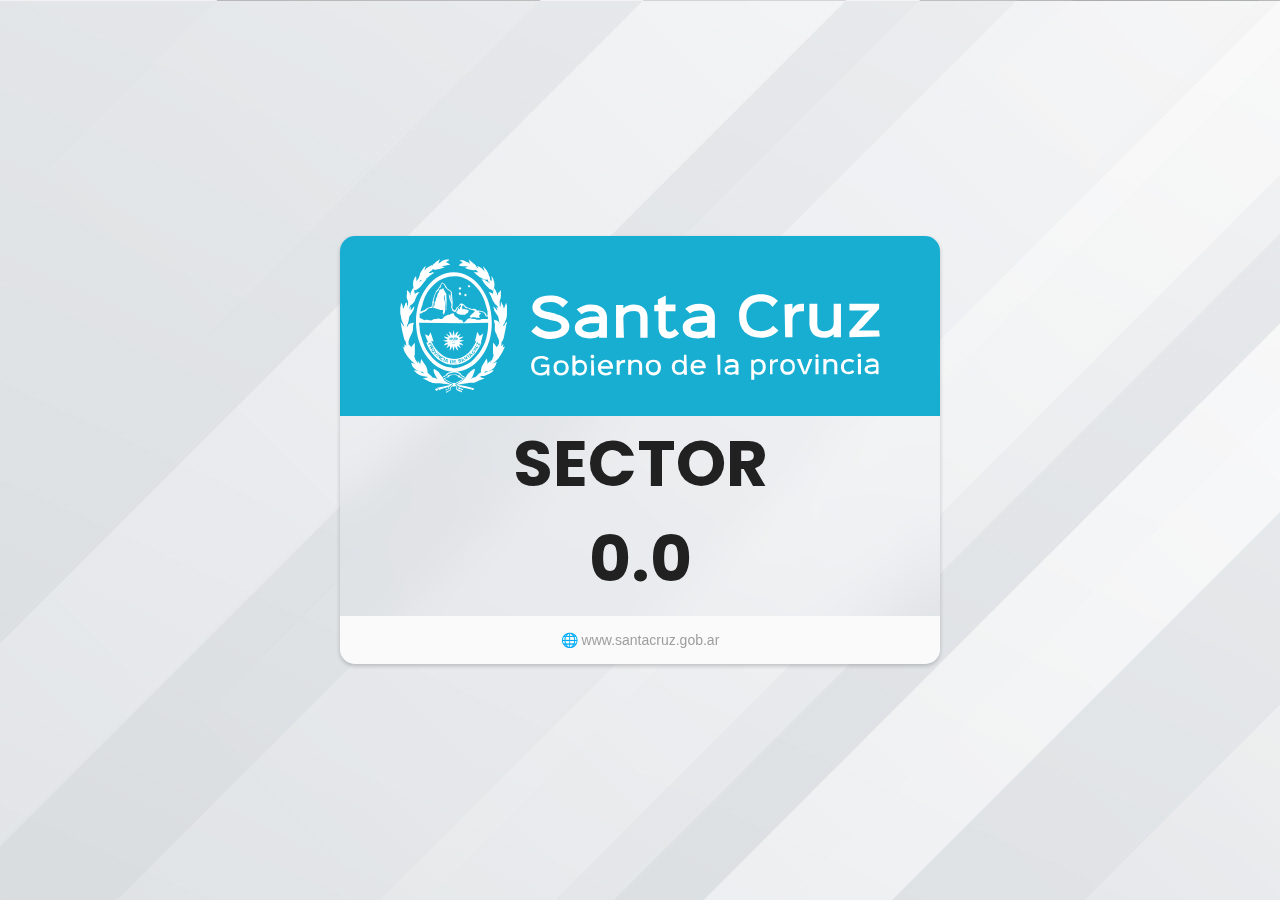
<file: index.html>
<!DOCTYPE html>
<html lang="en">
<head>
    <meta charset="UTF-8">
    <meta http-equiv="X-UA-Compatible" content="IE=edge">
    <meta name="viewport" content="width=device-width, initial-scale=1.0">
    <title>ID CARNETS | Gobierno de Santa Cruz</title>
    <link rel="stylesheet" href="./css/style.css">
</head>
<body>
    <main class="containerPadre">
        <div class="container">
            <div class="card">
                <div class="banner"></div>
                <div class="content">
                    <H3>SECTOR</H3>
                    <H3>0.0</H3>
                </div>
                <div>
                    <ul>
                        <a href="https://www.santacruz.gob.ar/">🌐 www.santacruz.gob.ar</a>
                    </ul>
            </div>
        </div>
    </main>
</body>
</html>
</file>
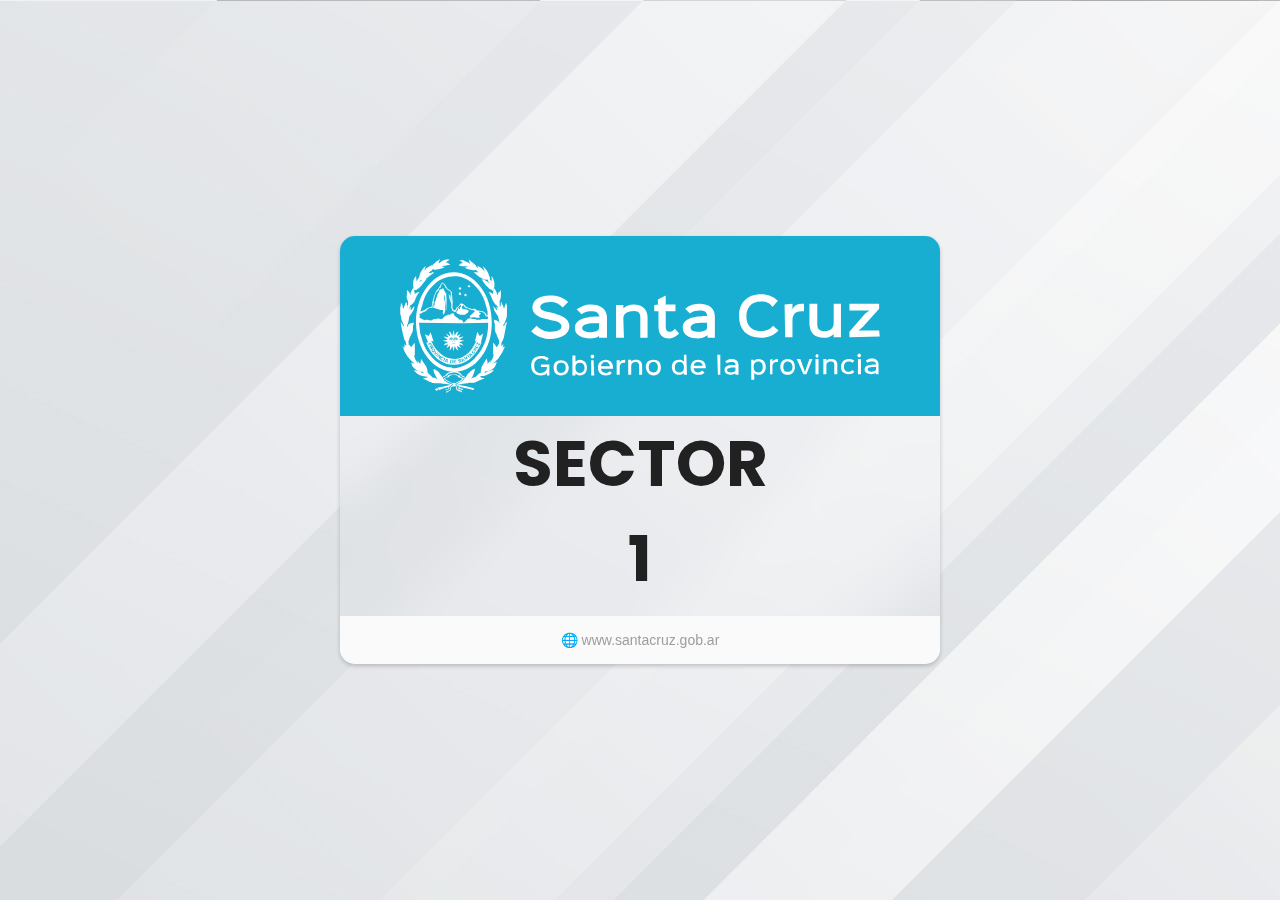
<file: sector1.html>
<!DOCTYPE html>
<html lang="en">
<head>
    <meta charset="UTF-8">
    <meta http-equiv="X-UA-Compatible" content="IE=edge">
    <meta name="viewport" content="width=device-width, initial-scale=1.0">
    <title>ID CARNETS | Gobierno de Santa Cruz</title>
    <link rel="stylesheet" href="./css/style.css">
</head>
<body>
    <main class="containerPadre">
        <div class="container">
            <div class="card">
                <div class="banner"></div>
                <div class="content">
                    <H3>SECTOR</H3>
                    <H3>1</H3>
                </div>
                <div>
                    <ul>
                        <a href="https://www.santacruz.gob.ar/">🌐 www.santacruz.gob.ar</a>
                    </ul>
            </div>
        </div>
    </main>
</body>
</html>
</file>
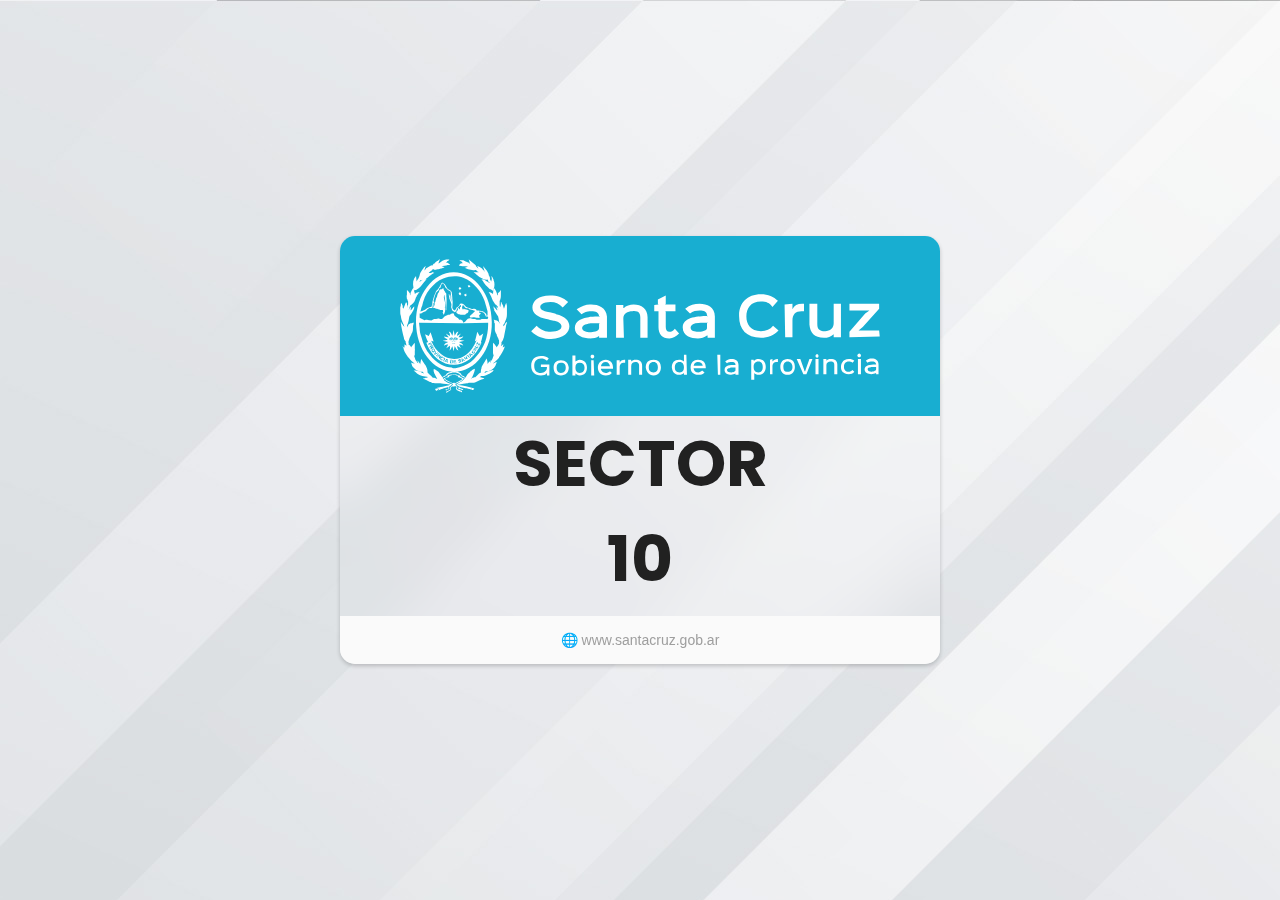
<file: sector10.html>
<!DOCTYPE html>
<html lang="en">
<head>
    <meta charset="UTF-8">
    <meta http-equiv="X-UA-Compatible" content="IE=edge">
    <meta name="viewport" content="width=device-width, initial-scale=1.0">
    <title>ID CARNETS | Gobierno de Santa Cruz</title>
    <link rel="stylesheet" href="./css/style.css">
</head>
<body>
    <main class="containerPadre">
        <div class="container">
            <div class="card">
                <div class="banner"></div>
                <div class="content">
                    <H3>SECTOR</H3>
                    <H3>10</H3>
                </div>
                <div>
                    <ul>
                        <a href="https://www.santacruz.gob.ar/">🌐 www.santacruz.gob.ar</a>
                    </ul>
            </div>
        </div>
    </main>
</body>
</html>
</file>
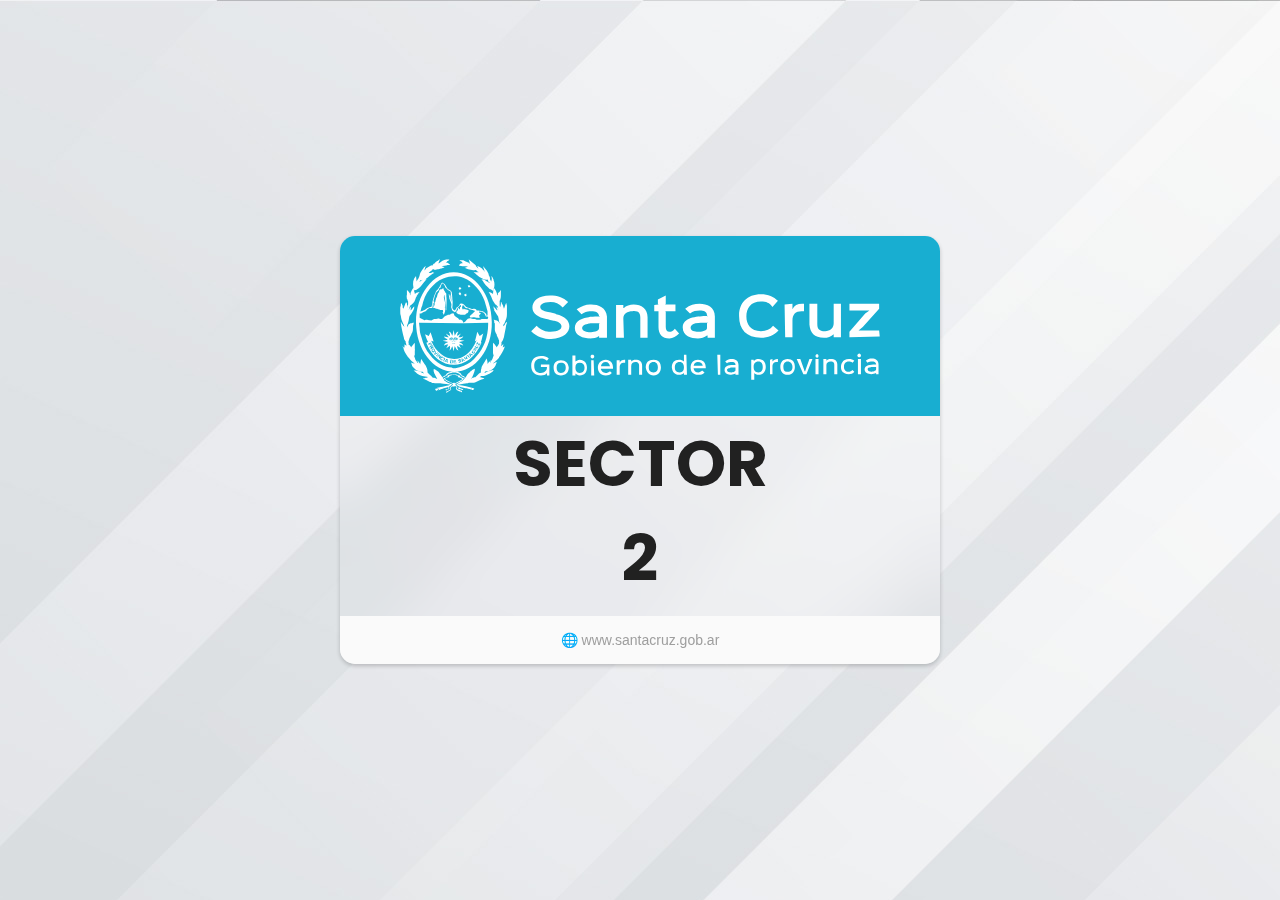
<file: sector2.html>
<!DOCTYPE html>
<html lang="en">
<head>
    <meta charset="UTF-8">
    <meta http-equiv="X-UA-Compatible" content="IE=edge">
    <meta name="viewport" content="width=device-width, initial-scale=1.0">
    <title>ID CARNETS | Gobierno de Santa Cruz</title>
    <link rel="stylesheet" href="./css/style.css">
</head>
<body>
    <main class="containerPadre">
        <div class="container">
            <div class="card">
                <div class="banner"></div>
                <div class="content">
                    <H3>SECTOR</H3>
                    <H3>2</H3>
                </div>
                <div>
                    <ul>
                        <a href="https://www.santacruz.gob.ar/">🌐 www.santacruz.gob.ar</a>
                    </ul>
            </div>
        </div>
    </main>
</body>
</html>
</file>
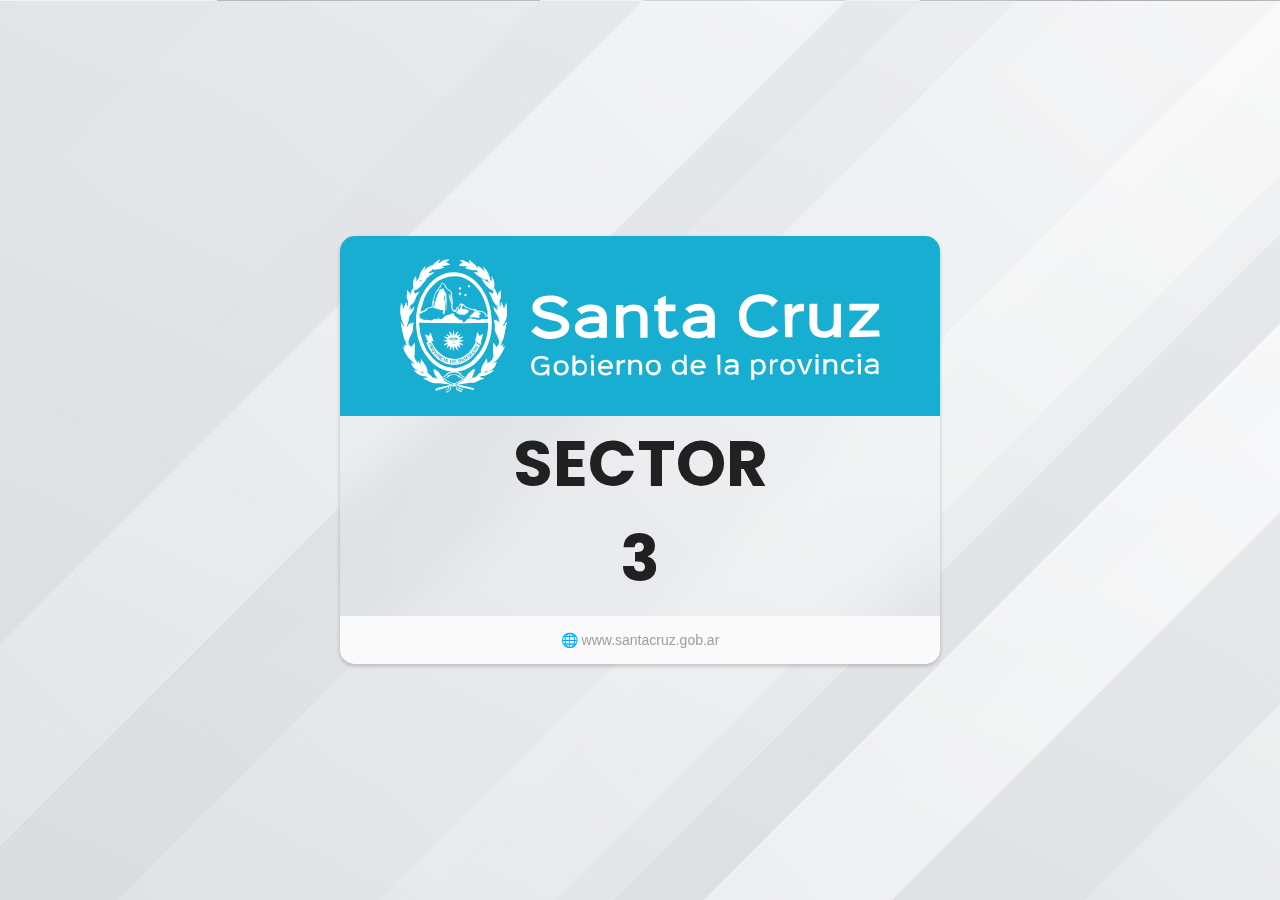
<file: sector3.html>
<!DOCTYPE html>
<html lang="en">
<head>
    <meta charset="UTF-8">
    <meta http-equiv="X-UA-Compatible" content="IE=edge">
    <meta name="viewport" content="width=device-width, initial-scale=1.0">
    <title>ID CARNETS | Gobierno de Santa Cruz</title>
    <link rel="stylesheet" href="./css/style.css">
</head>
<body>
    <main class="containerPadre">
        <div class="container">
            <div class="card">
                <div class="banner"></div>
                <div class="content">
                    <H3>SECTOR</H3>
                    <H3>3</H3>
                </div>
                <div>
                    <ul>
                        <a href="https://www.santacruz.gob.ar/">🌐 www.santacruz.gob.ar</a>
                    </ul>
            </div>
        </div>
    </main>
</body>
</html>
</file>
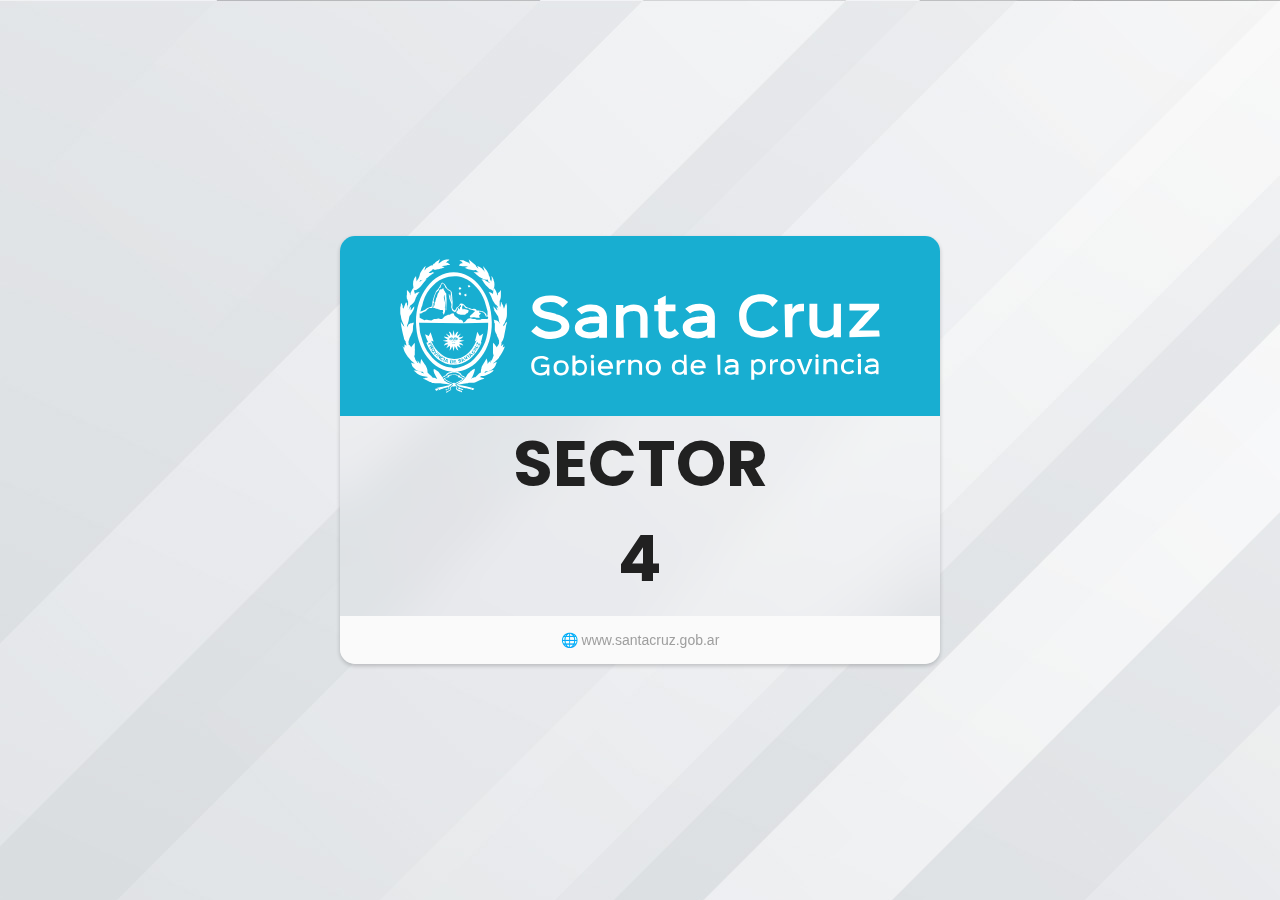
<file: sector4.html>
<!DOCTYPE html>
<html lang="en">
<head>
    <meta charset="UTF-8">
    <meta http-equiv="X-UA-Compatible" content="IE=edge">
    <meta name="viewport" content="width=device-width, initial-scale=1.0">
    <title>ID CARNETS | Gobierno de Santa Cruz</title>
    <link rel="stylesheet" href="./css/style.css">
</head>
<body>
    <main class="containerPadre">
        <div class="container">
            <div class="card">
                <div class="banner"></div>
                <div class="content">
                    <H3>SECTOR</H3>
                    <H3>4</H3>
                </div>
                <div>
                    <ul>
                        <a href="https://www.santacruz.gob.ar/">🌐 www.santacruz.gob.ar</a>
                    </ul>
            </div>
        </div>
    </main>
</body>
</html>
</file>
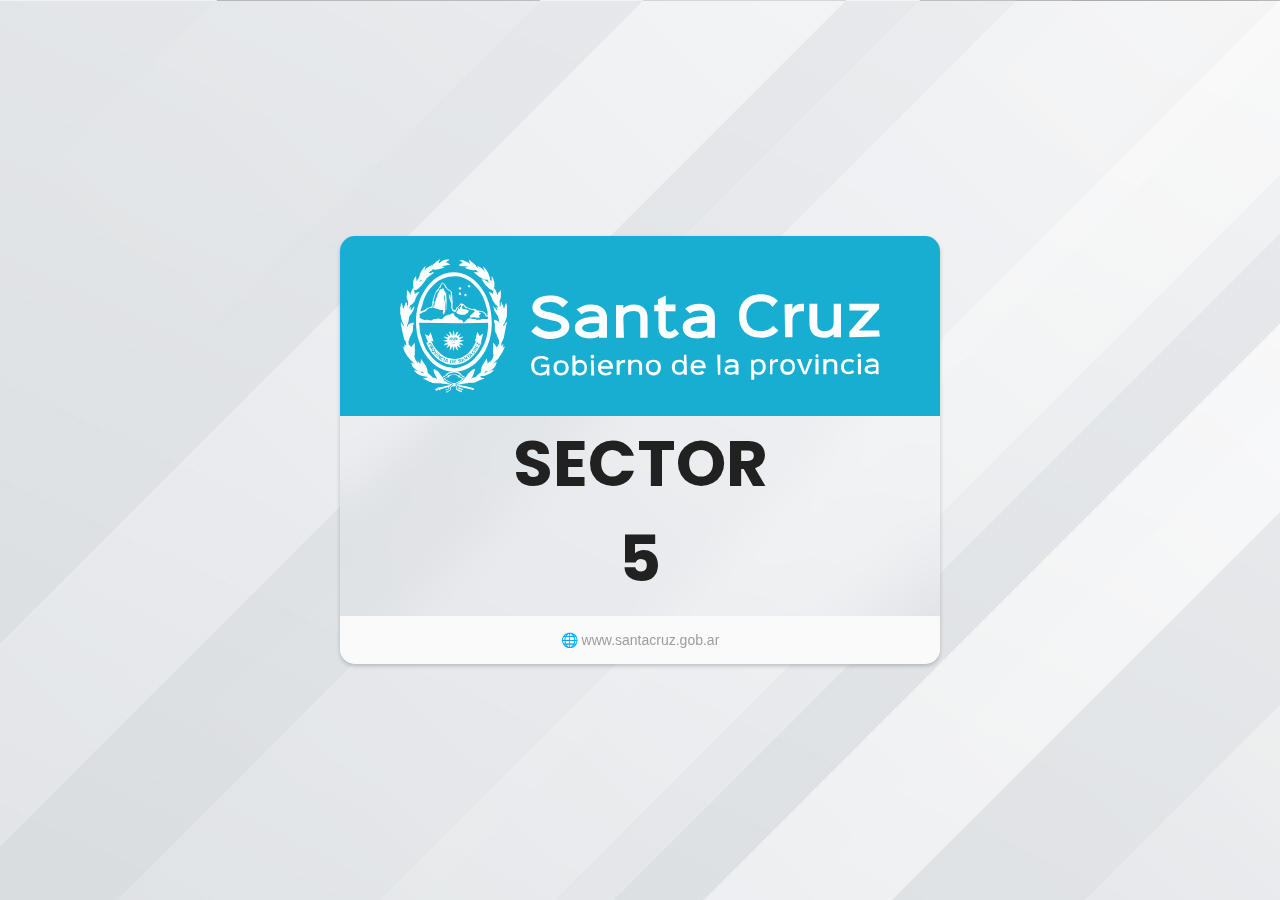
<file: sector5.html>
<!DOCTYPE html>
<html lang="en">
<head>
    <meta charset="UTF-8">
    <meta http-equiv="X-UA-Compatible" content="IE=edge">
    <meta name="viewport" content="width=device-width, initial-scale=1.0">
    <title>ID CARNETS | Gobierno de Santa Cruz</title>
    <link rel="stylesheet" href="./css/style.css">
</head>
<body>
    <main class="containerPadre">
        <div class="container">
            <div class="card">
                <div class="banner"></div>
                <div class="content">
                    <H3>SECTOR</H3>
                    <H3>5</H3>
                </div>
                <div>
                    <ul>
                        <a href="https://www.santacruz.gob.ar/">🌐 www.santacruz.gob.ar</a>
                    </ul>
            </div>
        </div>
    </main>
</body>
</html>
</file>
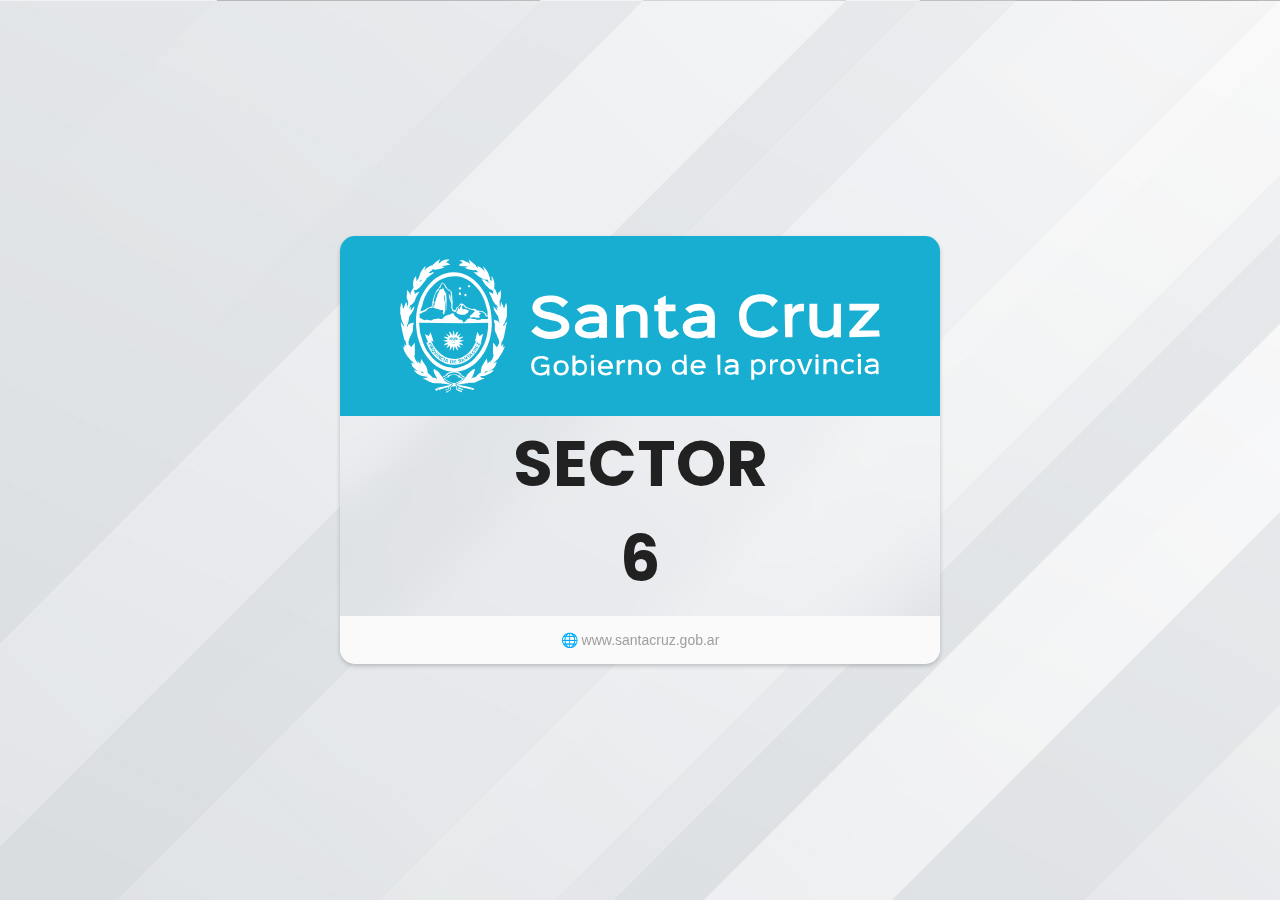
<file: sector6.html>
<!DOCTYPE html>
<html lang="en">
<head>
    <meta charset="UTF-8">
    <meta http-equiv="X-UA-Compatible" content="IE=edge">
    <meta name="viewport" content="width=device-width, initial-scale=1.0">
    <title>ID CARNETS | Gobierno de Santa Cruz</title>
    <link rel="stylesheet" href="./css/style.css">
</head>
<body>
    <main class="containerPadre">
        <div class="container">
            <div class="card">
                <div class="banner"></div>
                <div class="content">
                    <H3>SECTOR</H3>
                    <H3>6</H3>
                </div>
                <div>
                    <ul>
                        <a href="https://www.santacruz.gob.ar/">🌐 www.santacruz.gob.ar</a>
                    </ul>
            </div>
        </div>
    </main>
</body>
</html>
</file>
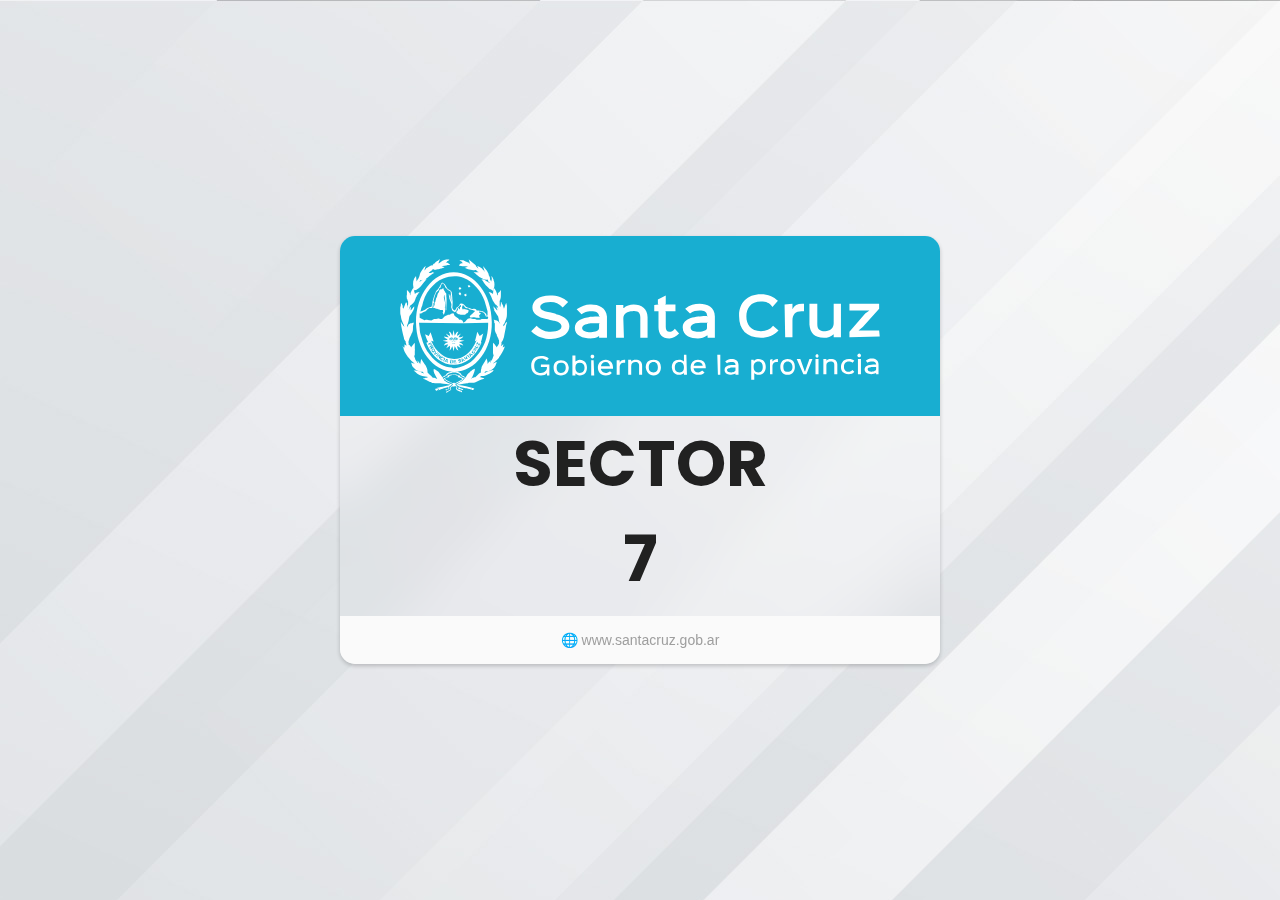
<file: sector7.html>
<!DOCTYPE html>
<html lang="en">
<head>
    <meta charset="UTF-8">
    <meta http-equiv="X-UA-Compatible" content="IE=edge">
    <meta name="viewport" content="width=device-width, initial-scale=1.0">
    <title>ID CARNETS | Gobierno de Santa Cruz</title>
    <link rel="stylesheet" href="./css/style.css">
</head>
<body>
    <main class="containerPadre">
        <div class="container">
            <div class="card">
                <div class="banner"></div>
                <div class="content">
                    <H3>SECTOR</H3>
                    <H3>7</H3>
                </div>
                <div>
                    <ul>
                        <a href="https://www.santacruz.gob.ar/">🌐 www.santacruz.gob.ar</a>
                    </ul>
            </div>
        </div>
    </main>
</body>
</html>
</file>
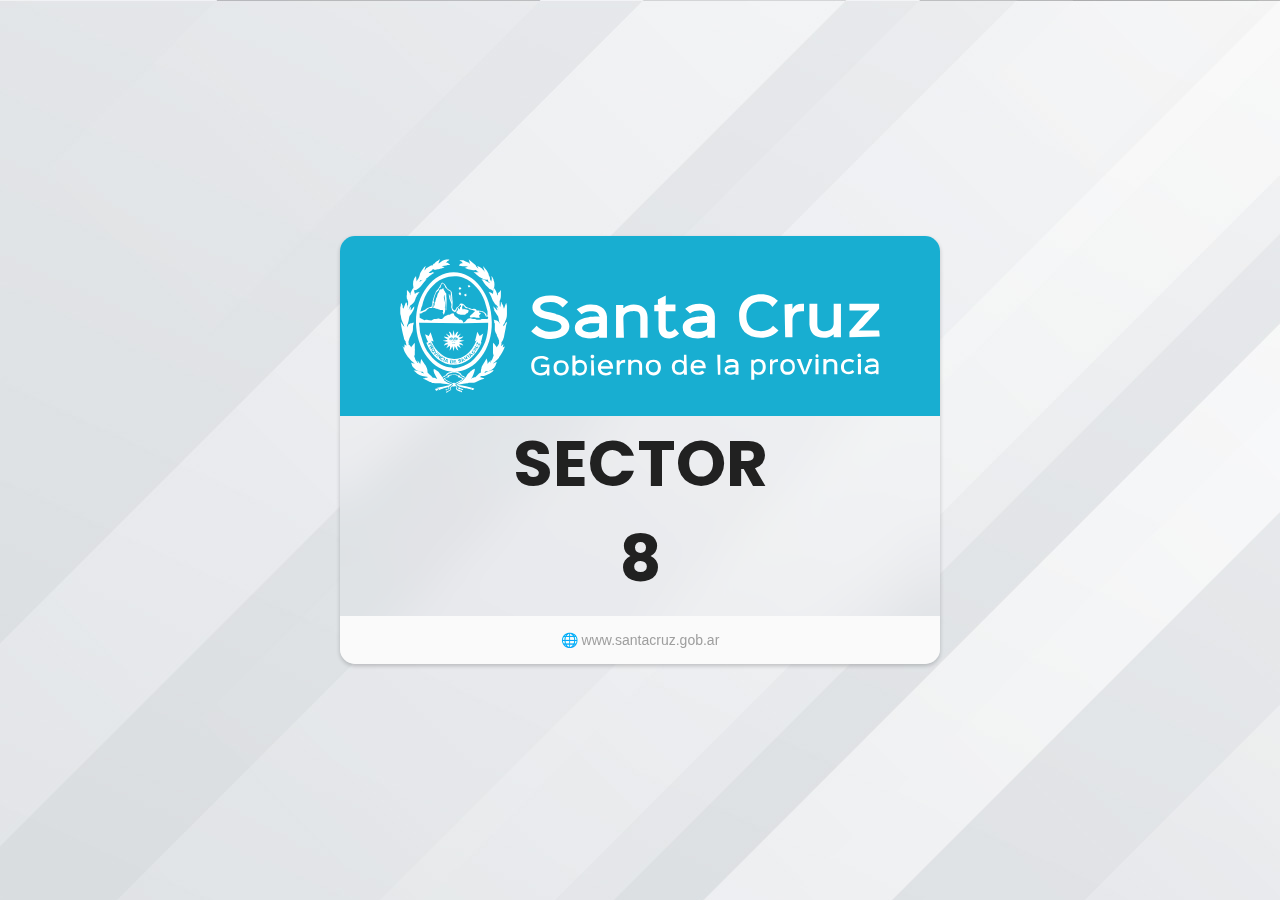
<file: sector8.html>
<!DOCTYPE html>
<html lang="en">
<head>
    <meta charset="UTF-8">
    <meta http-equiv="X-UA-Compatible" content="IE=edge">
    <meta name="viewport" content="width=device-width, initial-scale=1.0">
    <title>ID CARNETS | Gobierno de Santa Cruz</title>
    <link rel="stylesheet" href="./css/style.css">
</head>
<body>
    <main class="containerPadre">
        <div class="container">
            <div class="card">
                <div class="banner"></div>
                <div class="content">
                    <H3>SECTOR</H3>
                    <H3>8</H3>
                </div>
                <div>
                    <ul>
                        <a href="https://www.santacruz.gob.ar/">🌐 www.santacruz.gob.ar</a>
                    </ul>
            </div>
        </div>
    </main>
</body>
</html>
</file>
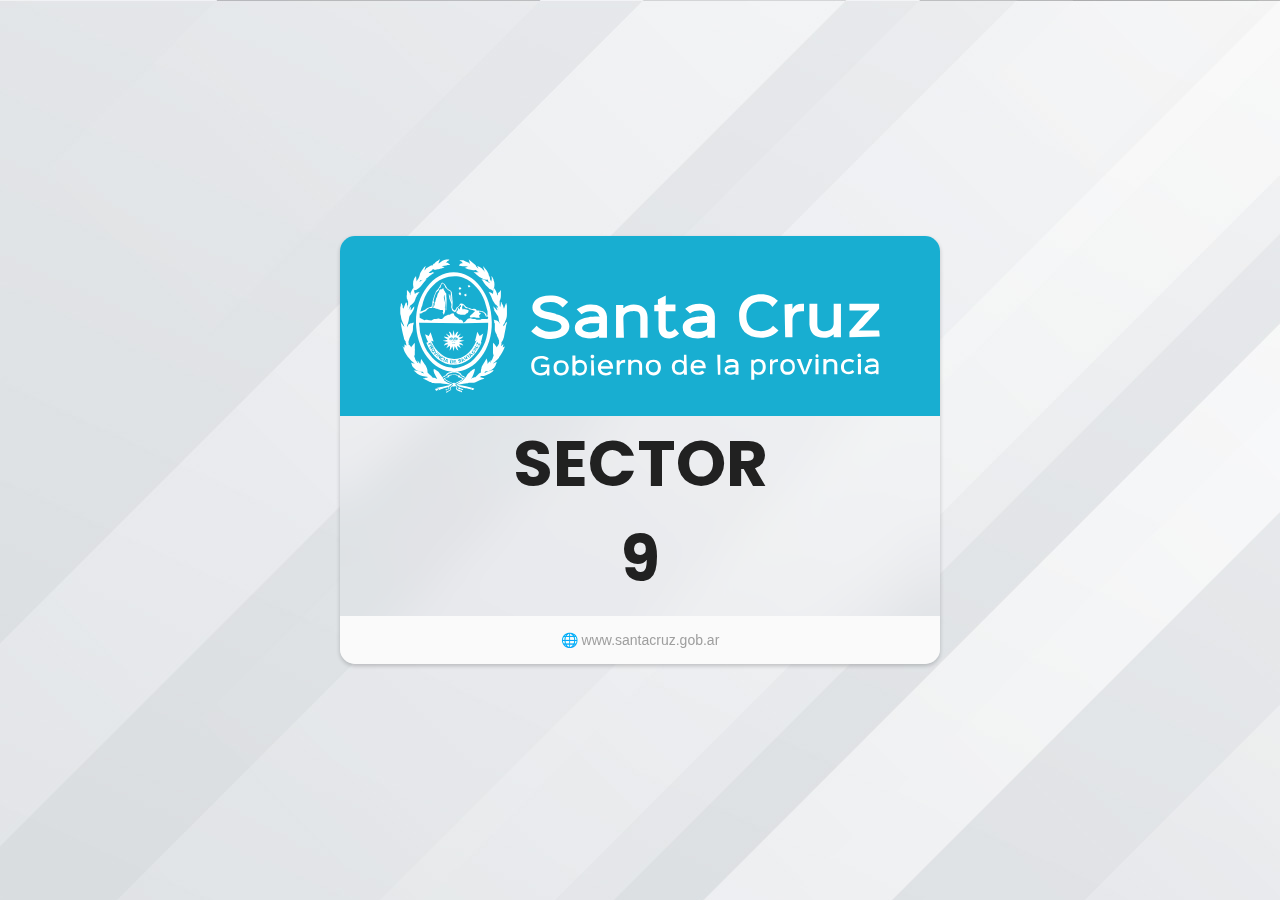
<file: sector9.html>
<!DOCTYPE html>
<html lang="en">
<head>
    <meta charset="UTF-8">
    <meta http-equiv="X-UA-Compatible" content="IE=edge">
    <meta name="viewport" content="width=device-width, initial-scale=1.0">
    <title>ID CARNETS | Gobierno de Santa Cruz</title>
    <link rel="stylesheet" href="./css/style.css">
</head>
<body>
    <main class="containerPadre">
        <div class="container">
            <div class="card">
                <div class="banner"></div>
                <div class="content">
                    <H3>SECTOR</H3>
                    <H3>9</H3>
                </div>
                <div>
                    <ul>
                        <a href="https://www.santacruz.gob.ar/">🌐 www.santacruz.gob.ar</a>
                    </ul>
            </div>
        </div>
    </main>
</body>
</html>
</file>
<file: css/style.css>
@import url("https://fonts.googleapis.com/css2?family=Poppins:wght@700&display=swap");
/*- - - - - - B O D Y  - - - - - */
*{
	margin: 0px;
	padding: 0px;
}

body{
	background-image: url(../img/bg2.jpg);
	background-repeat: no-repeat;
	background-position: fixed;
	height: 100vh;
	width: 100vw;
	-webkit-font-smoothing: antialiased;
	-moz-osx-font-smoothing: grayscale;
}

/*- - - - - - C O N T A C T - C A R D S - - - - - */
.containerPadre{
	height: 100vh;
	width: 100vw;
	display: flex;
	flex-wrap: wrap;
	justify-content: center;
	align-items: center;
}
.container{
	display: flex;
	justify-content: center;
	align-items: center;
	flex-wrap: wrap;
}
.card{
	display: flex;
	flex-direction: column;
	justify-content: space-between;
	backdrop-filter: blur(20px);
	transition: 0.5s ease;
	width: 52vw;
	max-width: 600px;
	border-radius: 15px;
	box-shadow: 0 2px 4px rgba(0,0,0,0.2);
	text-align: center;
}
.banner{
	background-image: url(../img/logo.svg);
	background-repeat: no-repeat;
	background-position: center;
	background-size: 80%;
	background-color: #18AED1;
	height:20vh;
	min-height: 150px;
	border-radius: 15px 15px 0px 0px;
}
/*- - - - - - T E X T O S - - - - - */
h3{
	font-family: 'Poppins', sans-serif;
	font-size: 5vw;
	color: #212121;
}
a{
	display: block;
	padding: 5px 0px;
	font-size: 14px;
	color: #9E9E9E;
	text-decoration: none;
}
a:hover{
	background-color: #FAFAFA;
	color: inherit;
}
ul{
	margin-top: 10px;
	padding: 15px 0px;
	background-color: #FAFAFA;
	border-radius: 0 0 15px 15px;
}
ul a{
	display: inline;
	margin-right: 10px;
}

ul a:last-of-type{
		margin-right: 0px;
}
ul a i:hover{
	transform: scale(1.5);
}
a, i{
	font-family: 'Roboto', sans-serif;
	font-weight: lighter;
	-webkit-transition: .1s ease-in-out;
	transition: .1s ease-in-out;
}
</file>
